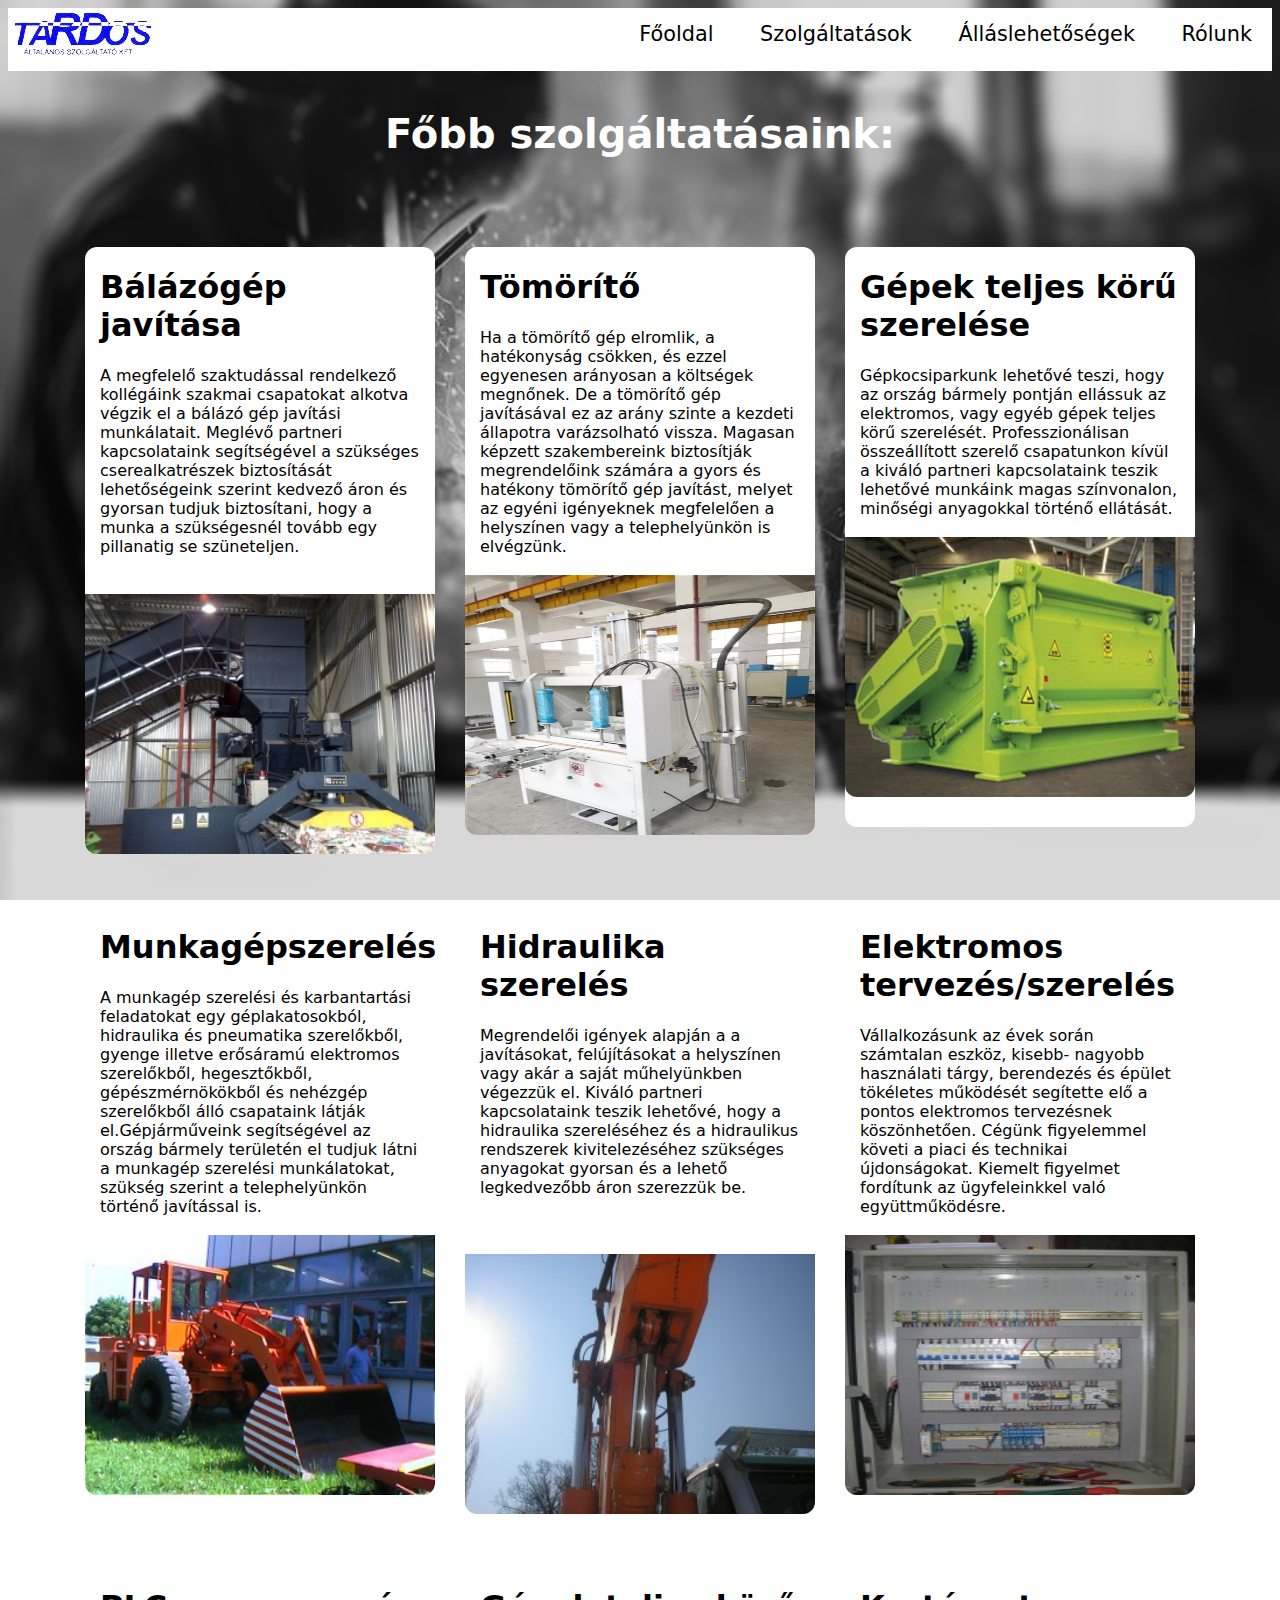
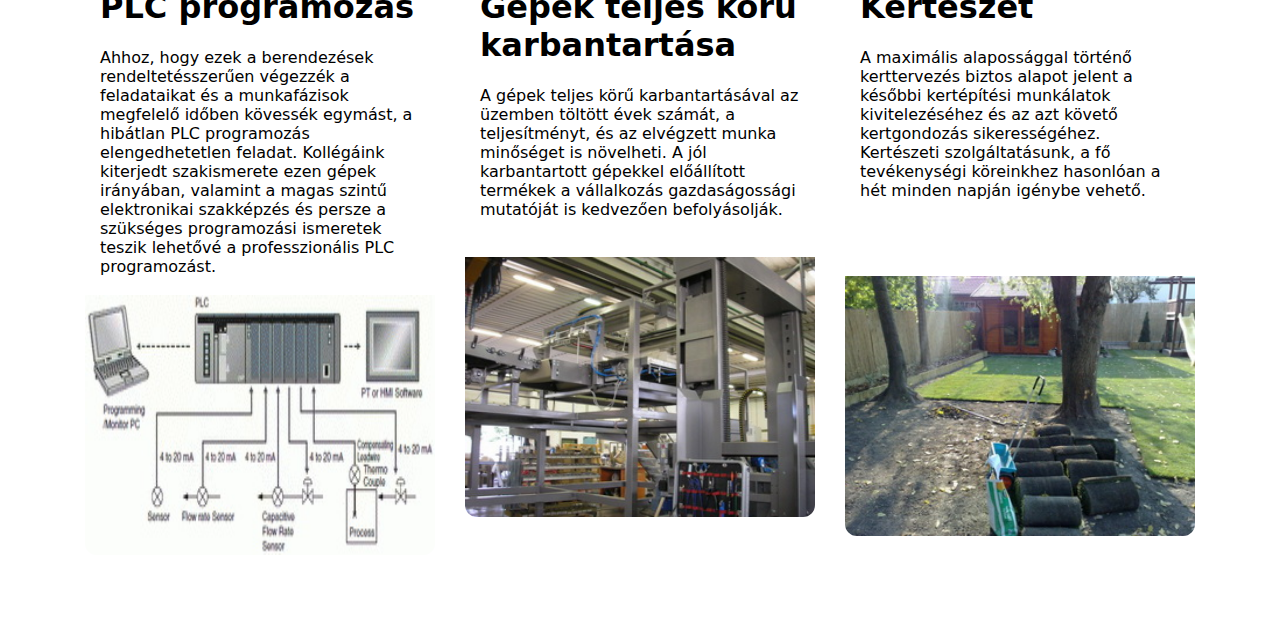
<file: szolgalt.html>
<!DOCTYPE html>
<html lang="hu">
<head>
    <meta charset="UTF-8">
    <meta name="viewport" content="width=device-width, initial-scale=1.0">
    <title>tardos.kft</title>
    <link rel="stylesheet" href="style.css">
    <link rel="stylesheet" href="szolgalt.css">
</head>
<body>

<div id="egesz">
    <div id="menu">
        <div id="menu1">
            <img src="kft.png.jpg">
        </div>
        <div id="menu2">
            <a href="index.html">Főoldal</a>
            <a href="szolgalt.html">Szolgáltatások</a>
            <a href="allaslehet.html">Álláslehetőségek</a>
            <a href="rolunk.html">Rólunk</a>
        </div>
    </div>
    <div id="kontent">
        <p id="egyp"><b>Főbb szolgáltatásaink:</b></p>

        <div id="elsodiv">

        <div id="elso"> 
            <h1>Bálázógép javítása</h1>
            <p id="szoveg"> 
                A megfelelő szaktudással rendelkező kollégáink szakmai csapatokat alkotva végzik el a bálázó gép javítási munkálatait.  
                Meglévő partneri kapcsolataink segítségével a szükséges cserealkatrészek biztosítását lehetőségeink szerint kedvező áron és gyorsan tudjuk biztosítani, hogy a munka a szükségesnél tovább egy pillanatig se szüneteljen.<br><br></p>
            <img id="kep" src="balazogep-javitas.jpg">
            
        </div>
        <div id="masodik"> 
            <h1>Tömörítő</h1>
            <p id="szoveg">  
                Ha a tömörítő gép elromlik, a hatékonyság csökken, és ezzel egyenesen arányosan a költségek megnőnek. De a tömörítő gép javításával ez az arány szinte a kezdeti állapotra varázsolható vissza. 
                Magasan képzett szakembereink biztosítják megrendelőink számára a gyors és hatékony tömörítő gép javítást, melyet az egyéni igényeknek megfelelően a helyszínen vagy a telephelyünkön is elvégzünk.</p>
            <img id="kep" src="tomorito1.jpg">
            
        </div>
        <div id="harmadik"> 
            <h1>Gépek teljes körű szerelése</h1>
            <p id="szoveg">Gépkocsiparkunk lehetővé teszi, hogy az ország bármely pontján ellássuk az elektromos, vagy egyéb gépek teljes körű szerelését.
                Professzionálisan összeállított szerelő csapatunkon kívül a kiváló partneri kapcsolataink teszik lehetővé munkáink magas színvonalon, minőségi anyagokkal történő ellátását.</p>
            <img id="kep" src="gepek_telj_szer.jpg">
            
        </div>
        </div>

        <div id="masodikdiv">
            <div id="elso"> 
                <h1>Munkagépszerelés</h1>
                <p id="szoveg">A munkagép szerelési és karbantartási feladatokat egy géplakatosokból, hidraulika és pneumatika szerelőkből, gyenge illetve erősáramú elektromos szerelőkből, hegesztőkből, gépészmérnökökből és nehézgép szerelőkből álló csapataink látják el.Gépjárműveink segítségével az ország bármely területén el tudjuk látni a munkagép szerelési munkálatokat, szükség szerint a telephelyünkön történő javítással is.</p>
                <img id="kep" src="munkagepek-javitasa.jpg">
            </div>

            <div id="masodik"> 
                <h1>Hidraulika szerelés</h1>
                <p id="szoveg">Megrendelői igények alapján a a javításokat, felújításokat a helyszínen vagy akár a saját műhelyünkben végezzük el. Kiváló partneri kapcsolataink teszik lehetővé, hogy a hidraulika szereléséhez és a hidraulikus rendszerek kivitelezéséhez szükséges anyagokat gyorsan és a lehető legkedvezőbb áron szerezzük be. <br><br><br></p>
                <img id="kep" src="hidraulika-szereles.jpg">
            </div>

            <div id="harmadik"> 
                <h1>Elektromos tervezés/szerelés</h1>    
                <p id="szoveg">Vállalkozásunk az évek során számtalan eszköz, kisebb- nagyobb használati tárgy, berendezés és épület tökéletes működését segítette elő a pontos elektromos tervezésnek köszönhetően. Cégünk figyelemmel követi a piaci és technikai újdonságokat. Kiemelt figyelmet fordítunk az ügyfeleinkkel való együttműködésre.</p>
                <img id="kep" src="elektromos-szereles.jpg">
            </div>
            
            </div>
            <div id="harmadikdiv">
                <div id="elso"> 
                    <h1>PLC programozás</h1>
                    
                    <p id="szoveg">Ahhoz, hogy ezek a berendezések rendeltetésszerűen végezzék a feladataikat és a munkafázisok megfelelő időben kövessék egymást, a hibátlan PLC programozás elengedhetetlen feladat.
                    Kollégáink kiterjedt szakismerete ezen gépek irányában, valamint a magas szintű elektronikai szakképzés és persze a szükséges programozási ismeretek teszik lehetővé a professzionális PLC programozást.</p>
                    <img id="kep" src="plc_program.jpg">
                </div>
    
                <div id="masodik">
                    <h1>Gépek teljes körű karbantartása</h1> 
                    <p id="szoveg">A gépek teljes körű karbantartásával az üzemben töltött évek számát, a teljesítményt, és az elvégzett munka minőséget is növelheti. A jól karbantartott gépekkel előállított termékek a vállalkozás gazdaságossági mutatóját is kedvezően befolyásolják.<br><br></p>
                    <img id="kep" src="gepek_telj_karb.jpg">
                </div>
    
                <div id="harmadik"> 
                    <h1>Kertészet</h1>
                    <p id="szoveg">A maximális alapossággal történő kerttervezés biztos alapot jelent a későbbi kertépítési munkálatok kivitelezéséhez és az azt követő kertgondozás sikerességéhez.
                    Kertészeti szolgáltatásunk, a fő tevékenységi köreinkhez hasonlóan a hét minden napján igénybe vehető. <br><br><br><br></p>
                    <img id="kep" src="kerteszet.jpg">
                </div>
                
                </div>
    </div>
    <div id="footer">

    </div>
</div>

</body>
</html>
</file>
<file: style.css>
body{
    background: linear-gradient(0deg, rgb(45, 57, 162) 0%, rgb(83, 92, 189) 12%, rgba(255,255,255,1) 100%);
    font-family: system-ui;
    
}
#menu{
    
    height: 7vh;
    background-color: white;
    font-size: 1.3em;
    
    position: sticky;
    top: 0;
    
}
#menu1{
    float: left;
}
#menu2{
    margin-top: 1.5vh;
    float: right;
}
a:hover{
    
    background-color: rgb(48, 29, 116);
    color:rgb(255, 255, 255);
    border-radius: 5px;  
}
a:visited{
    color:none;
}
a{
    color: rgb(0, 0, 0);
    text-decoration: none;
    text-align: center;
    margin: 10px;
    padding: 5px 10px;
    border-radius: 12px;  
}
#kontent{
    height: 80vh;
}
#footer{
    height: 10vh;
}
#owo{
    padding-top: 20px;
    padding-left: 60px;
    padding-right: 500px;
    font-size: 2.5em;
    text-align: left;
}
#uwu{
    float:right ;
    width: 250px;
    margin-right: 80px;
    opacity: 80%;
}
ul{
    list-style-type: none;
    list-style-position: inside;
    padding-left: 160px;
}
li{
    font-size: 1.5em;
}
</file>
<file: szolgalt.css>
body{
    background-image: url(blur2.png);
    
    background-size: 100% 100%;
    background-repeat: no-repeat;
    background-attachment: fixed; 
    
}

#elso{ 
    width: 350px;
    height: 580px;
    background-color: white;
    border-radius: 12px;  
    margin-left: 15px;
    margin-right: 15px;

}
#elso:hover{
    box-shadow: 2px 2px 10px black;
    
}
#elsodiv{
    padding-top:50px;
    display: flex;
    flex-direction: row;
    justify-content: center;
   
   
}
#masodikdiv{
    padding-top: 80px;
    display: flex;
    flex-direction: row;
    justify-content: center;
    
}
#masodik{
    width: 350px;
    height: 580px;
    background-color: white;
    border-radius: 12px;
    margin-left: 15px;
    margin-right: 15px;
    
}
#masodik:hover{
    box-shadow: 1px 1px 10px black;
    margin-left: 15px;
    margin-right: 15px;
}
#harmadik{
    width: 350px;
    height: 580px;
    background-color: white;
    border-radius: 12px;
    margin-left: 15px;
    margin-right: 15px;
}
#harmadik:hover{
    box-shadow: 1px 1px 10px black;
    margin-left: 15px;
    margin-right: 15px;
}
#egyp{
    font-size: 2.5em;
    color: white;
    text-align: center;
    
}
#harmadikdiv{
    padding-top: 80px;
    display: flex;
    flex-direction: row;
    justify-content: center;
    padding-bottom: 90px;
}
#kep{
    margin-top: 3px;
    width:350px;
    border-radius: 0px 0px 12px 12px;
    height:260px;
    
}
#szoveg{
    margin-left: 15px;
    margin-right: 15px;
    
}
h1{
    margin-left: 15px;
}
</file>
